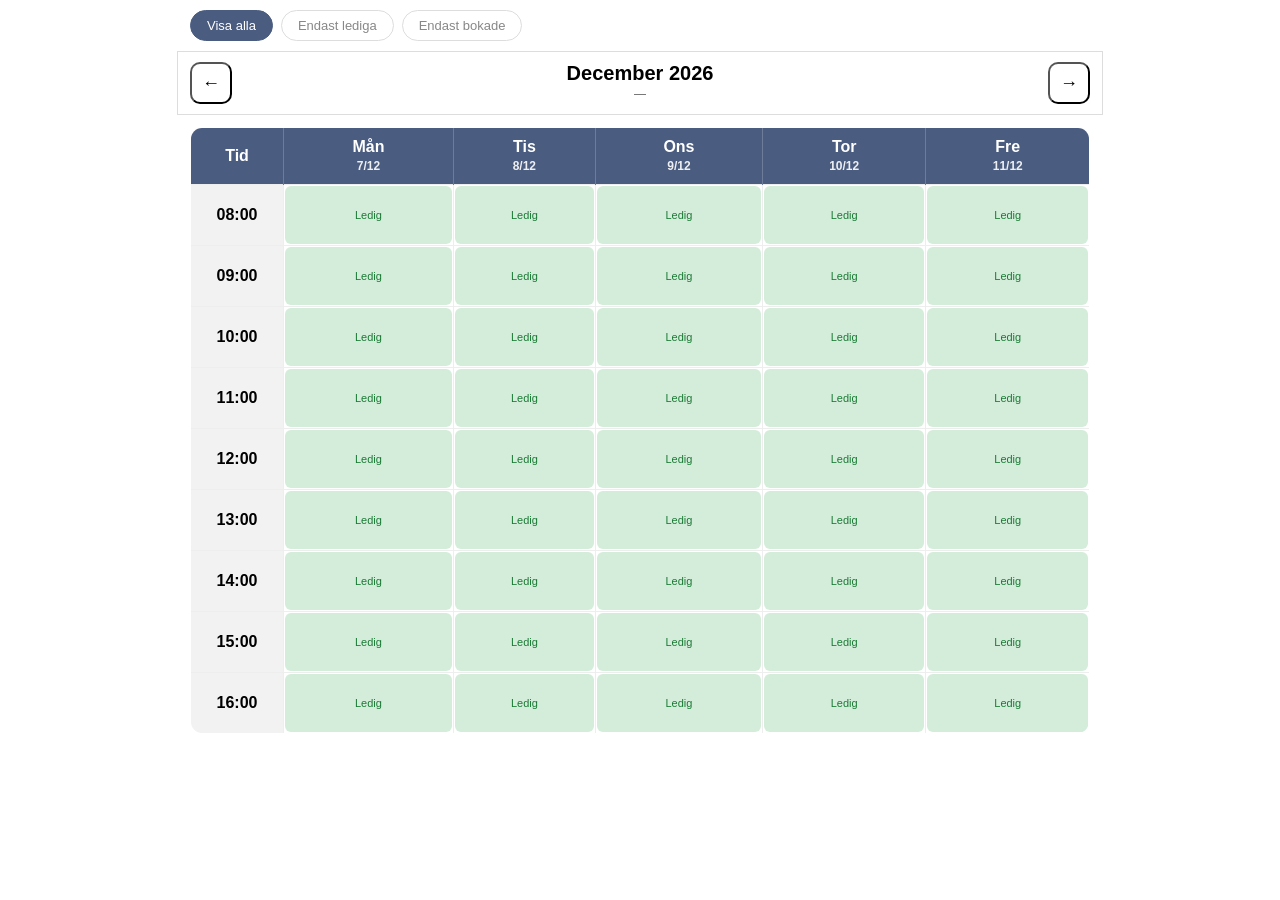
<file: index.html>
<!doctype html>
<html lang="sv">

<head>
    <meta charset="UTF-8" />
    <meta name="viewport" content="width=device-width, initial-scale=1" />
    <title>kalender</title>

    <link rel="stylesheet" href="css/style.css" />
</head>

<body>
    <!-- FILTERBAR: tillagd -->
    <div class="filter-bar">
        <button class="filter-btn active" id="filterAll" onclick="setFilter('all')">
            Visa alla
        </button>
        <button class="filter-btn" id="filterFree" onclick="setFilter('free')">
            Endast lediga
        </button>
        <button class="filter-btn" id="filterBooked" onclick="setFilter('booked')">
            Endast bokade
        </button>
    </div>

    <div class="cal-header">
        <button id="prevMonth" class="nav-btn" type="button" aria-label="Previous month">
            ←
        </button>

        <div class="month-title">
            <div id="monthTitle" class="month">—</div>
            <div id="rangeTitle" class="range">—</div>
        </div>

        <button id="nextMonth" class="nav-btn" type="button" aria-label="Next month">
            →
        </button>
    </div>
    <! ---Kalender med wrapper för mobil-scroll------->
    <div class="calander-wrapper">
        <table class="calendar">
            <thead>
                <tr>
                    <th>Tid</th>
                    <th>Mån<br /><span class="date" id="d0">—</span></th>
                    <th>Tis<br /><span class="date" id="d1">—</span></th>
                    <th>Ons<br /><span class="date" id="d2">—</span></th>
                    <th>Tor<br /><span class="date" id="d3">—</span></th>
                    <th>Fre<br /><span class="date" id="d4">—</span></th>
                </tr>
            </thead>

            <tbody>
                <tr>
                    <td class="time">08:00</td>
                    <td></td>
                    <td></td>
                    <td></td>
                    <td></td>
                    <td></td>
                </tr>
                <tr>
                    <td class="time">09:00</td>
                    <td></td>
                    <td></td>
                    <td></td>
                    <td></td>
                    <td></td>
                </tr>
                <tr>
                    <td class="time">10:00</td>
                    <td></td>
                    <td></td>
                    <td></td>
                    <td></td>
                    <td></td>
                </tr>
                <tr>
                    <td class="time">11:00</td>
                    <td></td>
                    <td></td>
                    <td></td>
                    <td></td>
                    <td></td>
                </tr>
                <tr>
                    <td class="time">12:00</td>
                    <td></td>
                    <td></td>
                    <td></td>
                    <td></td>
                    <td></td>
                </tr>
                <tr>
                    <td class="time">13:00</td>
                    <td></td>
                    <td></td>
                    <td></td>
                    <td></td>
                    <td></td>
                </tr>
                <tr>
                    <td class="time">14:00</td>
                    <td></td>
                    <td></td>
                    <td></td>
                    <td></td>
                    <td></td>
                </tr>
                <tr>
                    <td class="time">15:00</td>
                    <td></td>
                    <td></td>
                    <td></td>
                    <td></td>
                    <td></td>
                </tr>
                <tr>
                    <td class="time">16:00</td>
                    <td></td>
                    <td></td>
                    <td></td>
                    <td></td>
                    <td></td>
                </tr>
            </tbody>
        </table>
    </div>

    <!-- MODAL: tillagd -->
    <div class="modal-overlay" id="modalOverlay">
        <div class="modal" id="modal">
            <h2 id="modalTitle">—</h2>
            <div class="modal-meta" id="modalMeta">—</div>
            <div id="modalBody"></div>
            <div class="modal-actions" id="modalActions"></div>
        </div>
    </div>

    <!-- TOAST: tillagd -->
    <div class="toast" id="toast"></div>

    <script src="js/script.js"></script>
</body>

</html>
</file>
<file: css/style.css>
body {
    font-family: Arial, sans-serif;
    text-align: center;
    margin: 0;
    padding: 10px;
}

h1 {
    margin: 10px 0 16px;
}

/* Header med pilar */
.cal-header {
    max-width: 900px;
    margin: 0 auto 12px;
    border: 1px solid #ddd;
    padding: 10px 12px;
    display: flex;
    justify-content: space-between;

}

.range {
    font-size: 12px;
    color: #666;
    margin-top: 2px;
}

.nav-btn {
    width: 42px;
    height: 42px;
    border-radius: 10px;
    background: #ffffff;
    cursor: pointer;
    font-size: 18px;
}

.month-title {
    text-align: center;
}

.month {
    font-size: 20px;
    font-weight: bold;
}


.calendar {
    width: 900px;
    max-width: 100%;
    margin: 0 auto;
    border-collapse: collapse;
    background: #fff;
    border: 1px solid #ddd;
    border-radius: 12px;
    overflow: hidden;
}

.calendar th {
    background: #4a5c80;
    color: #fff;
    padding: 10px;
    border-right: 1px solid rgba(255, 255, 255, 0.2);
}



.calendar td {
    border-top: 1px solid #eee;
    border-right: 1px solid #eee;
    height: 58px;
}


.time {
    background: #f2f2f2;
    font-weight: 700;
    width: 90px;
}

.date {
    font-size: 12px;
    opacity: 0.9;
}

/* ── TILLAGDA STILAR 06/03/2026 ────────────────────────────────────────────── */

/* Filterbar */
.filter-bar {
    max-width: 900px;
    margin: 0 auto 10px;
    display: flex;
    gap: 8px;
    flex-wrap: wrap;
}

.filter-btn {
    padding: 7px 16px;
    border: 1.5px solid #ddd;
    border-radius: 999px;
    background: #fff;
    font-family: Arial, sans-serif;
    font-size: 13px;
    font-weight: 500;
    cursor: pointer;
    transition: all 0.15s;
    color: #888;
}

.filter-btn:hover {
    border-color: #aaa;
    color: #333;
}

.filter-btn.active {
    background: #4a5c80;
    border-color: #4a5c80;
    color: #fff;
}

.filter-btn.free-active {
    background: #1a7a35;
    border-color: #1a7a35;
    color: #fff;
}

.filter-btn.booked-active {
    background: #c0392b;
    border-color: #c0392b;
    color: #fff;
}

/* Slot-knappar i celler */
.slot {
    width: 100%;
    height: 100%;
    border-radius: 6px;
    display: flex;
    flex-direction: column;
    align-items: center;
    justify-content: center;
    gap: 2px;
    font-size: 11px;
    font-weight: 500;
    cursor: pointer;
    border: none;
    font-family: Arial, sans-serif;
    transition: filter 0.15s, transform 0.1s;
}

.slot:hover {
    filter: brightness(0.93);
    transform: scale(0.97);
}

.slot.free {
    background: #d4edda;
    color: #1a7a35;
}

.slot.booked {
    background: #fde8e8;
    color: #c0392b;
}

.slot .slot-label {
    font-size: 10px;
    opacity: 0.75;
}

.slot.hidden {
    display: none;
}

/* Modal */
.modal-overlay {
    display: none;
    position: fixed;
    inset: 0;
    background: rgba(0, 0, 0, 0.45);
    z-index: 100;
    align-items: center;
    justify-content: center;
}

.modal-overlay.open {
    display: flex;
}

.modal {
    background: #fff;
    border-radius: 12px;
    padding: 28px;
    width: min(400px, 92vw);
    box-shadow: 0 20px 50px rgba(0, 0, 0, 0.18);
}

.modal h2 {
    font-size: 18px;
    margin-bottom: 4px;
}

.modal-meta {
    font-size: 13px;
    color: #888;
    margin-bottom: 18px;
}

.modal label {
    display: block;
    font-size: 12px;
    font-weight: 700;
    text-transform: uppercase;
    color: #888;
    margin-bottom: 5px;
}

.modal input {
    width: 100%;
    padding: 9px 11px;
    border: 1.5px solid #ddd;
    border-radius: 7px;
    font-size: 14px;
    font-family: Arial, sans-serif;
    outline: none;
    margin-bottom: 14px;
}

.modal input:focus {
    border-color: #4a5c80;
}

.modal-actions {
    display: flex;
    gap: 10px;
    margin-top: 4px;
}

/* Knappar i modal */
.btn {
    flex: 1;
    padding: 11px;
    border-radius: 8px;
    border: none;
    font-family: Arial, sans-serif;
    font-size: 14px;
    font-weight: 600;
    cursor: pointer;
    transition: opacity 0.15s;
}

.btn:hover {
    opacity: 0.85;
}

.btn-primary {
    background: #4a5c80;
    color: #fff;
}

.btn-danger {
    background: #c0392b;
    color: #fff;
}

.btn-cancel {
    background: #eee;
    color: #333;
}

/* Toast */
.toast {
    position: fixed;
    bottom: 24px;
    left: 50%;
    transform: translateX(-50%) translateY(16px);
    background: #4a5c80;
    color: #fff;
    padding: 11px 22px;
    border-radius: 999px;
    font-size: 14px;
    opacity: 0;
    pointer-events: none;
    transition: opacity 0.25s, transform 0.25s;
    z-index: 200;
}

.toast.show {
    opacity: 1;
    transform: translateX(-50%) translateY(0);
}


/* -------Mobil Anpassning------------------ */


@media (max-width: 768px) {

    body {
        padding: 6px;
        font-size: 14px;
    }

    /* HEADER */
    .cal-header {
        max-width: 100%;
        padding: 8px;
        gap: 10px;
    }

    .month {
        font-size: 18px;
    }

    .range {
        font-size: 11px;
    }

    .nav-btn {
        width: 36px;
        height: 36px;
        font-size: 16px;
    }

    /* Filter */
    .filter-bar {
        max-width: 100%;
        padding: 0 4px;
        gap: 6px;
        justify-content: center;
    }

    .filter-btn {
        padding: 8px;
        font-size: 12px;
    }

    /* Kalender */
    .calendar {
        width: 100%;
        display: block;
        overflow-x: auto;
        -webkit-overflow-scrolling: touch;
    }

    .calendar th{
        padding: 6px;
        font-size: 12px;
    }
    .calendar td {
        height: 48px;
    }

    .time {
        width: 60px;
        font-size: 11px;
    }

    .date {
        font-size: 10px;
    }

    /* Slot */
    .slot {
        font-size: 10px;
        gap: 1px;
        padding: 2px;
    }

    .slot .slot-label {
        font-size: 9px;
    }

    /* MODAL */
    .modal {
        width: 95%;
        padding: 20px;
    }

    .modal h2 {
        font-size: 16px;
    }

    .modal-meta {
        font-size: 12px;
    }

    .modal label {
        font-size: 11px;
    }

    .modal input {
        font-size: 13px;
        padding: 8px 10px;
    }

    .modal-actions {
        flex-direction: column;
    }

    .btn {
        padding: 10px;
        font-size: 13px;
    }

    /* Toast */
    .toast {
        font-size: 13px;
        padding: 10px 18px;
        bottom: 18px;
    }
}
</file>
